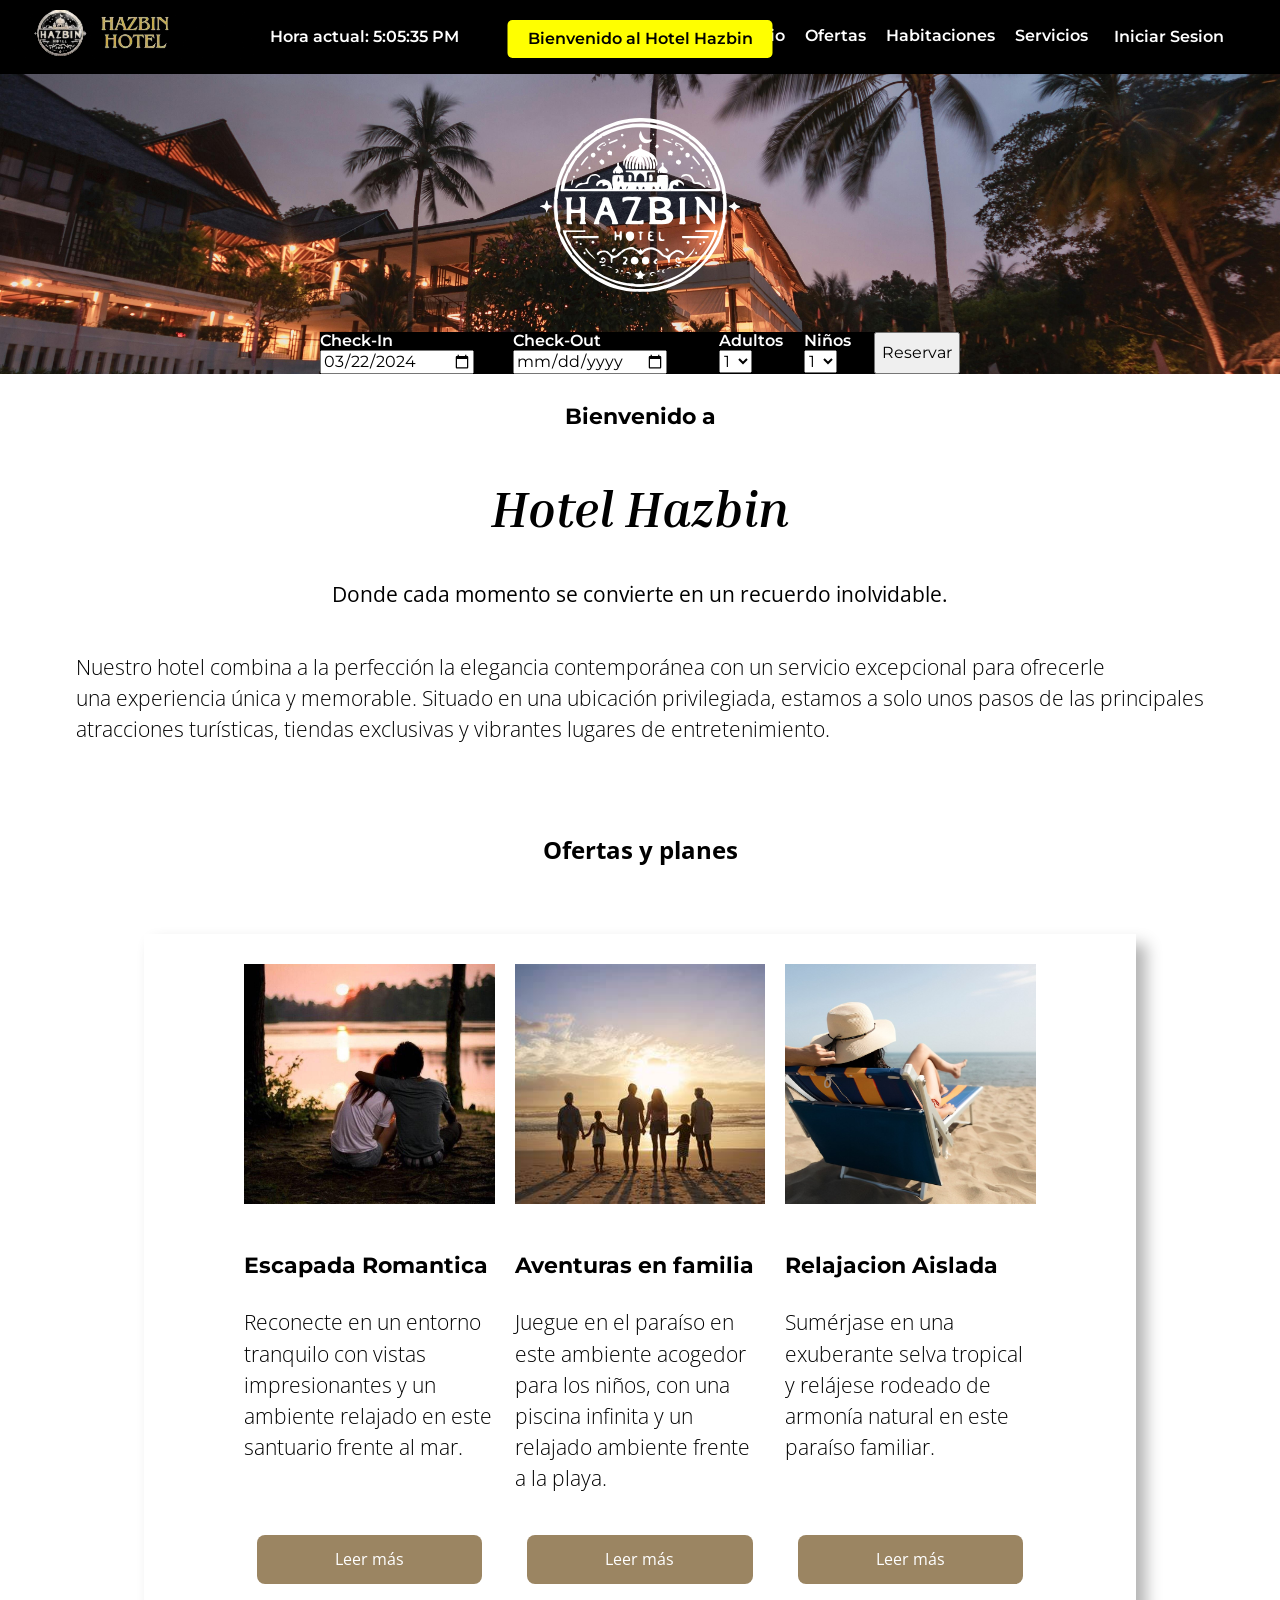
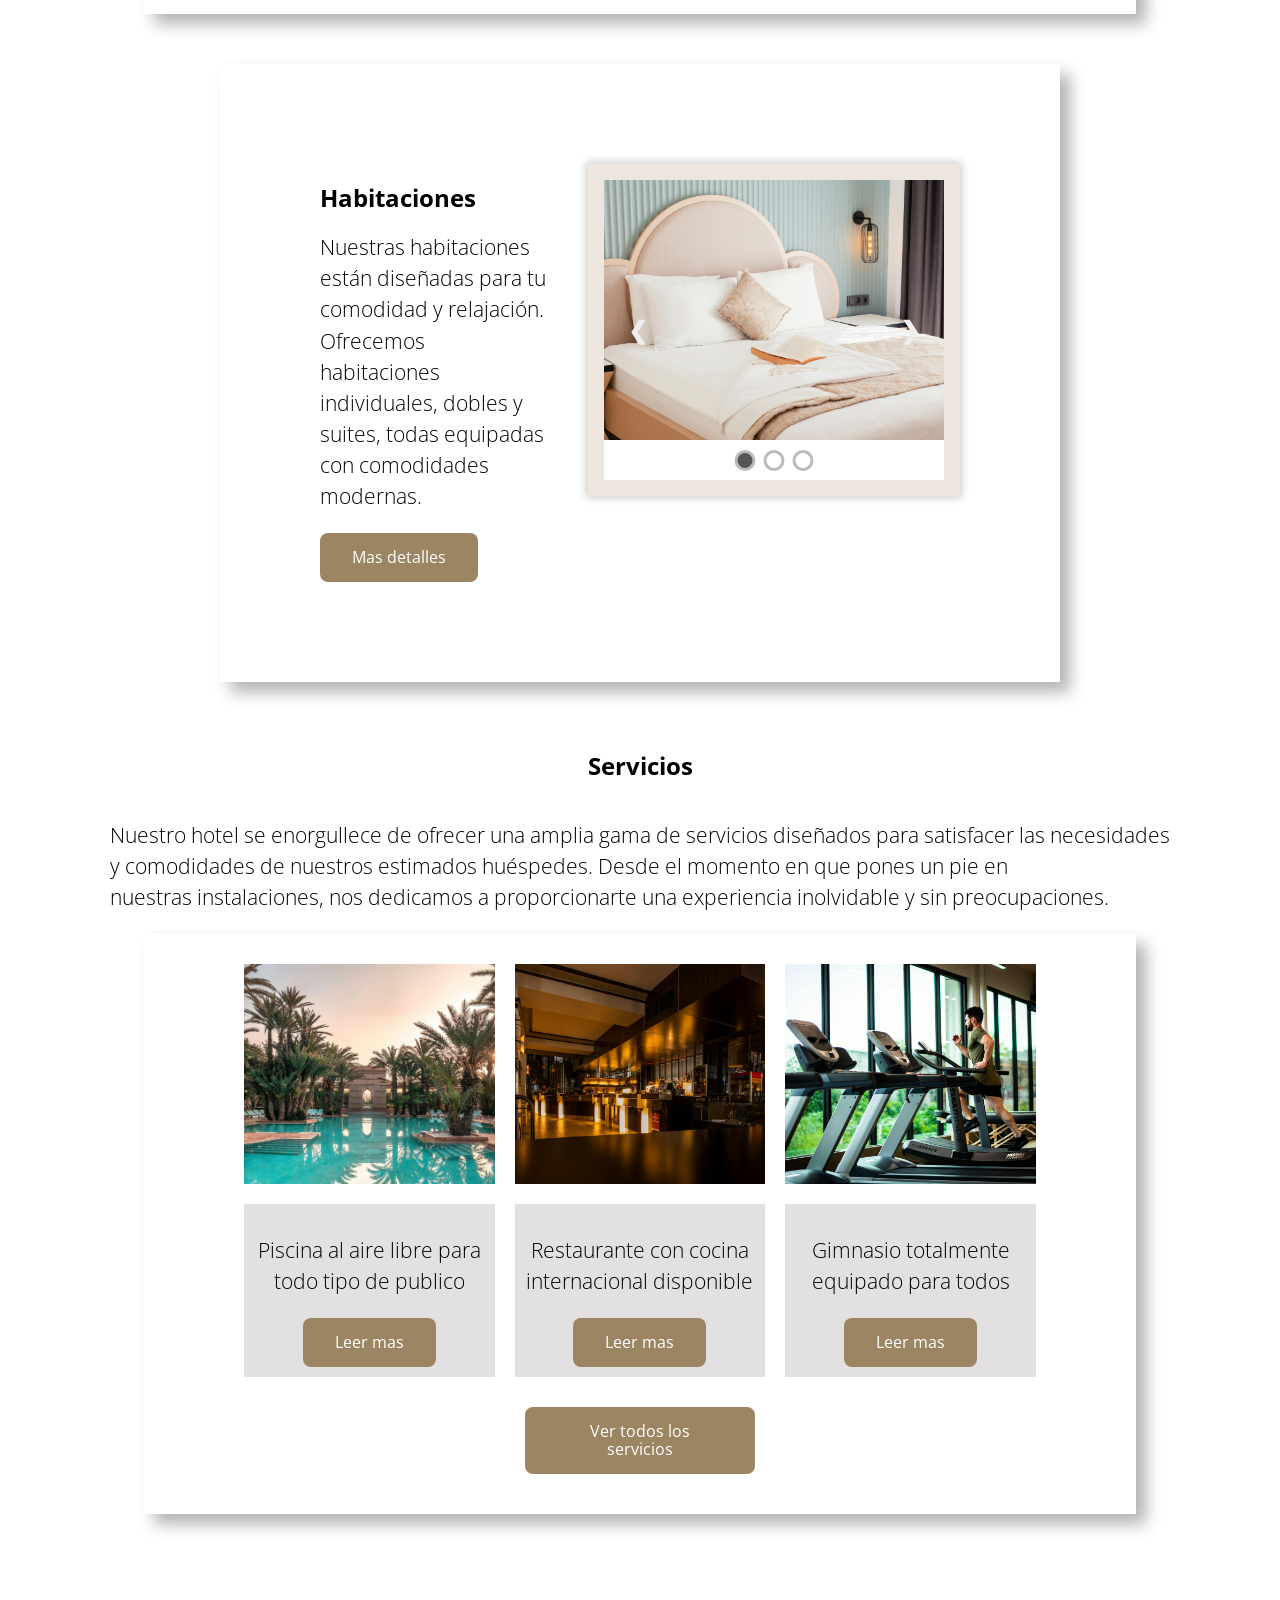
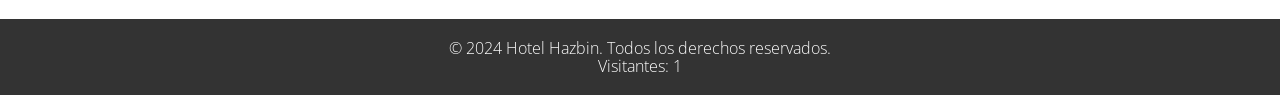
<file: index.html>
<!DOCTYPE html>
<html lang="en">
<head>
    <meta charset="UTF-8">
    <meta name="viewport" content="width=device-width, initial-scale=1.0">
    <title>Hazbin Hotel</title>

    <!-- Fuente Montserrat -->
    <link rel="preconnect" href="https://fonts.googleapis.com">
    <link rel="preconnect" href="https://fonts.gstatic.com" crossorigin>
    <link href="https://fonts.googleapis.com/css2?family=Montserrat:ital,wght@0,100..900;1,100..900&display=swap" rel="stylesheet">

    <!-- Fuente Open Sans -->
    <link rel="preconnect" href="https://fonts.googleapis.com">
    <link rel="preconnect" href="https://fonts.gstatic.com" crossorigin>
    <link href="https://fonts.googleapis.com/css2?family=Montserrat:ital,wght@0,100..900;1,100..900&family=Open+Sans:ital,wght@0,300..800;1,300..800&display=swap" rel="stylesheet">

    <!-- Fuente Inria -->
    <link rel="preconnect" href="https://fonts.googleapis.com">
    <link rel="preconnect" href="https://fonts.gstatic.com" crossorigin>
    <link href="https://fonts.googleapis.com/css2?family=Inria+Serif:ital,wght@0,300;0,400;0,700;1,300;1,400;1,700&display=swap" rel="stylesheet">

    <link rel="stylesheet" href="https://cdnjs.cloudflare.com/ajax/libs/font-awesome/6.4.0/css/all.min.css" integrity="sha512-iecdLmaskl7CVkqkXNQ/ZH/XLlvWZOJyj7Yy7tcenmpD1ypASozpmT/E0iPtmFIB46ZmdtAc9eNBvH0H/ZpiBw==" crossorigin="anonymous" referrerpolicy="no-referrer" />

    <!-- Normalize -->
    <link rel="preload" href="css/normalize.css" as="style">
    <link rel="stylesheet" href="css/normalize.css">

    <!-- Estilos -->
    <link rel="preload" href="css/estilosV2.css" as="style">
    <link href="css/estilosV2.css" rel="stylesheet">
    <link rel="icon" href="./img/logo.svg">

    <!-- Añade el CSS para la ruleta -->
</head>
<body>
    <header id="inicio">
            <div id="logo">
                <img src="img/HAZBIN HOTEL.png">
            </div>
            <div id="hora"></div>
            <div id="letrero">
                Bienvenido al Hotel Hazbin
            </div>
            <nav>
                <a href="#inicio">Inicio</a>
                <a href="#planesOfertas">Ofertas</a>
                <a href="#habitaciones">Habitaciones</a>
                <a href="#servicios">Servicios</a>
                <input type="button" value="Iniciar Sesion" onclick="window.location.href='login.html'" style="cursor: pointer;"/>
            </nav>
    </header>
    <main>
        <!-- IMAGEN DE BIENVENIDA AL HOTEL-->
        <div class="contenedorImagenInicio">
            <img src="img/logo.svg" class="logoImagenInicio">
            <form action="php/fecha.php">
                <div>
                    <label> Check-In</label>
                    <input type="date" name="FechaEntrada" id="idFechaEntrada" value="2024-03-22">
                </div>
                <div>
                    <label> Check-Out</label>
                    <input type="date" name="FechaSalida" id="idFechaSalida">
                </div>
                <div>
                    <label for="idNumAdultos">Adultos</label>
                    <select name="Adultos" id="idNumAdultos">
                    <option value="1" selected>1</option> 
                    <option value="2">2</option>
                    <option value="3">3</option>
                    <option value="4">4</option>
                    <option value="5">5</option>
                    </select>
                </div>
                <div>
                    <label for="idNumNiños">Niños</label>
                    <select name="Niños" id="idNumNiños">
                    <option value="0">0</option>
                    <option value="1" selected>1</option> 
                    <option value="2">2</option>
                    <option value="3">3</option>
                    <option value="4">4</option>
                    <option value="5">5</option>
                    <option value="6">6</option>
                    </select>
                </div>
                <input id="btnReserva" type="button" name="Reservar" id="idReservar" value="Reservar" onclick="window.location.href='registro.html'">
            </form>
        </div>
        
        <div class="contenedorGeneral">
        <!-- MENSAJE DE BIENVENIDA (INSERTAR JAVASCRIPT DESPUES)-->
        <section class="contenedor">
            <h4>Bienvenido a</h4>
            <h3>Hotel Hazbin</h3>
            <p><b>
                Donde cada momento se convierte en un recuerdo inolvidable.
            </b></p>
            <p>
                Nuestro hotel combina a la perfección la elegancia contemporánea con un servicio excepcional para ofrecerle<br> una experiencia única y memorable. 
                Situado en una ubicación privilegiada, estamos a solo unos pasos de las principales<br> atracciones turísticas, tiendas exclusivas y vibrantes
                lugares de entretenimiento.
            </p>
        </section>

        <!-- SECCION DE OFERTAS -->
        <h2 id="titleOferta">Ofertas y planes</h2>
        <section id="planesOfertas">
            <div class="contenedor3">
                <div class="card" style="background-image: url('./img/escapadaRomantica.jpg')"></div>
                <div class="card" style="background-image: url('./img/familia.jpg')"></div>
                <div class="card" style="background-image: url('./img/Relajacion.jpg')"></div>
                <div>
                    <h4>Escapada Romantica</h4>
                    <p>Reconecte en un entorno tranquilo con vistas impresionantes y un ambiente relajado en este santuario frente al mar.</p>
                </div>
                <div>
                    <h4>Aventuras en familia</h4>
                    <p>Juegue en el paraíso en este ambiente acogedor para los niños, con una piscina infinita y un relajado ambiente frente a la playa.</p>
                </div>
                <div>
                    <h4 >Relajacion Aislada</h4>
                    <p>Sumérjase en una exuberante selva tropical y relájese rodeado de armonía natural en este paraíso familiar.</p>
                </div>
                <button id="b1" class="boton">Leer más</button>
                <button id="b2" class="boton">Leer más</button>
                <button id="b3" class="boton">Leer más</button>
            </div> 
        </section>

        <section id="habitaciones" class="contenedor2">
            <div>
                <h2>Habitaciones</h2>
                <p>Nuestras habitaciones están diseñadas para tu comodidad y relajación. Ofrecemos habitaciones individuales, dobles y suites, todas equipadas con comodidades modernas.</p>
                <button class="boton">Mas detalles</button>
            </div>
            <div id="slider">
                <div class="slide-container">
                    <div class="slides">
                        <img src="img/habitacion1.jpg" class="active"/>
                        <img src="img/habitacion2.jpg"/>
                        <img src="img/habitacion3.jpeg"/>
                    </div>
                    <div class="buttons">
                        <span class="next">&#10095;</span>
                        <span class="prev">&#10094;</span>
                    </div>
                    <div class="dotsContainer">
                        <div class="dot active" attr='0' onclick="switchImage(this)"></div>
                        <div class="dot" attr='1' onclick="switchImage(this)"></div>
                        <div class="dot" attr='2' onclick="switchImage(this)"></div>
                    </div>
                </div>       
            </div>
        </section>

        <!-- SECCION DE SERVICIOS -->
        <section id="servicios">
            <h2>Servicios</h2>
            <p>Nuestro hotel se enorgullece de ofrecer una amplia gama de servicios diseñados para satisfacer las necesidades<br>
            y comodidades de nuestros estimados huéspedes. Desde el momento en que pones un pie en<br>
            nuestras instalaciones, nos dedicamos a proporcionarte una experiencia inolvidable y sin preocupaciones.</p>
            <div class="contenedor3">
                <div class="card" style="background-image: url('./img/piscina.jpg')"></div>
                <div class="card" style="background-image: url('./img/restaurante.jpg')"></div>
                <div class="card" style="background-image: url('./img/gym.jpg')"></div>
                <div>
                    <p>Piscina al aire libre para todo tipo de publico</p>
                    <button class="boton">Leer mas</button>
                </div>
                <div>
                    <p>Restaurante con cocina internacional disponible</p>
                    <button class="boton">Leer mas</button>
                </div>
                <div>
                    <p>Gimnasio totalmente equipado para todos</p>
                    <button class="boton">Leer mas</button>
                </div>
                <div></div>
                <div>
                    <button class="boton">Ver todos los servicios</button>
                </div>
            </div>
        </section>

        <br><br><br>
        </div> <!-- div contenedor general -->
    </main>
    <footer>
        &copy; 2024 Hotel Hazbin. Todos los derechos reservados.
    </footer>
    <script src="js/tiempo.js"></script>
    <script src="js/imagenSlider.js"></script>
    
    <script src="js/letrero.js"></script>
    <script src="js/contadorVisitantes.js"></script>
</body>
</html>
</file>
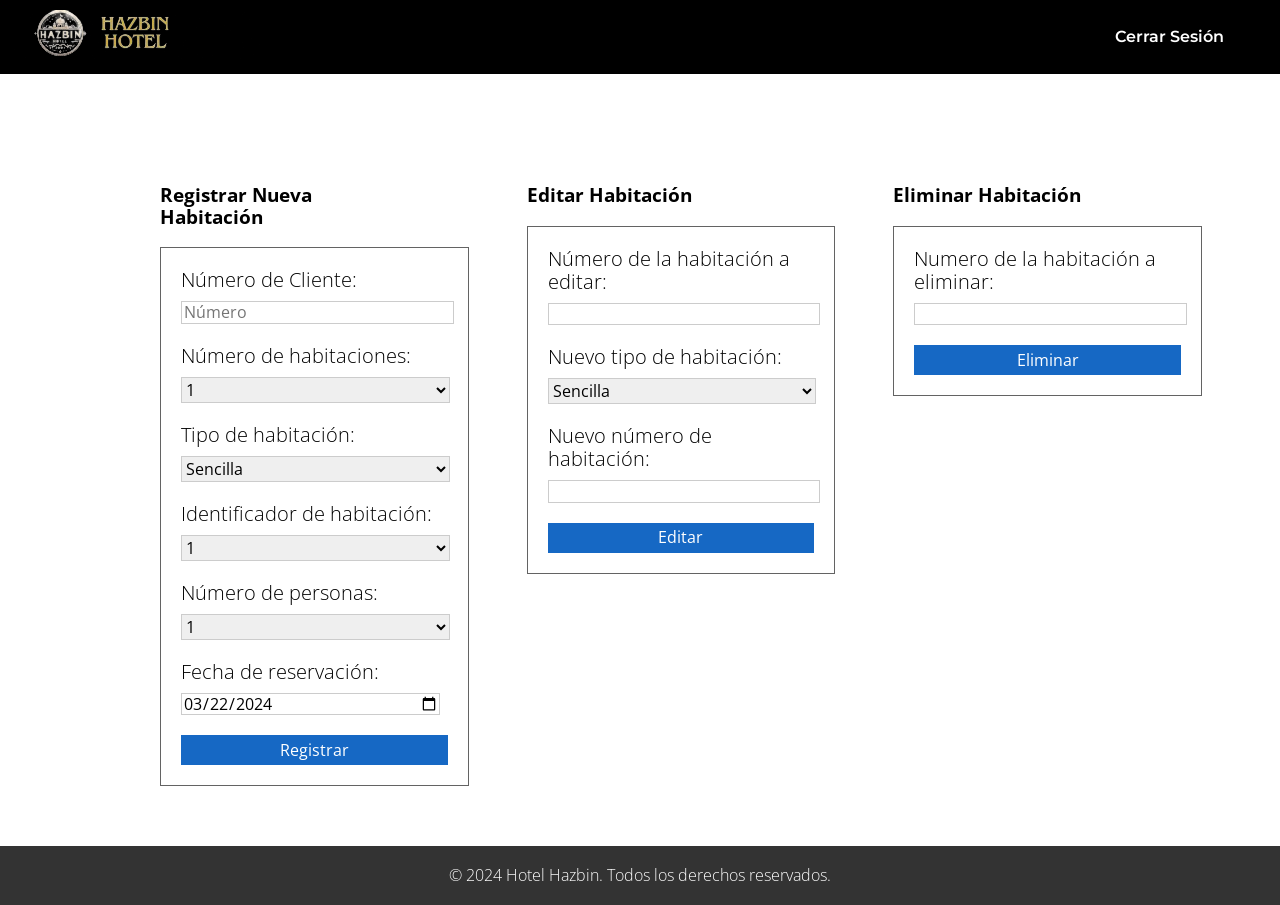
<file: admin.html>
<!DOCTYPE html>
<html lang="en">
<head>
    <meta charset="UTF-8">
    <meta name="viewport" content="width=device-width, initial-scale=1.0">
    <title>Administrar Habitaciones</title>

    <!-- Fuente Montserrat -->
    <link rel="preconnect" href="https://fonts.googleapis.com">
    <link rel="preconnect" href="https://fonts.gstatic.com" crossorigin>
    <link href="https://fonts.googleapis.com/css2?family=Montserrat:ital,wght@0,100..900;1,100..900&display=swap" rel="stylesheet">
    
    <!-- Fuente Open Sans -->
    <link rel="preconnect" href="https://fonts.googleapis.com">
    <link rel="preconnect" href="https://fonts.gstatic.com" crossorigin>
    <link href="https://fonts.googleapis.com/css2?family=Montserrat:ital,wght@0,100..900;1,100..900&family=Open+Sans:ital,wght@0,300..800;1,300..800&display=swap" rel="stylesheet">
    
    <!-- Fuente Inria -->
    <link rel="preconnect" href="https://fonts.googleapis.com">
    <link rel="preconnect" href="https://fonts.gstatic.com" crossorigin>
    <link href="https://fonts.googleapis.com/css2?family=Inria+Serif:ital,wght@0,300;0,400;0,700;1,300;1,400;1,700&display=swap" rel="stylesheet">

    <!-- Normalize -->
    <link rel="preload" href="css/normalize.css" as="style">
    <link rel="stylesheet" href="css/normalize.css">

    <!-- Estilos -->
    <link rel="preload" href="css/administrador.css" as="style">
    <link href="css/administrador.css" rel="stylesheet">

</head>
<body>
    <header id="inicio">
        <div id="logo">
            <img src="img/HAZBIN HOTEL.png">
        </div>
        <div id="hora"></div>
        <nav>
            <input type="button" value="Cerrar Sesión" onclick="window.location.href='index.html'" style="cursor: pointer;"/>
        </nav>
    </header>

    <!-- Formulario para registrar una nueva habitación -->
<div class="contenedorTripleAdmin">
    <section>
        <div>
            <h3>Registrar Nueva Habitación</h3>
            <form action="php/registro.php" class="form-admin" method="post">
                <!-- NUMERO DE CLIENTE -->
                <div>
                    <label for="id_cliente">Número de Cliente:</label>
                    <input type="text" id="id_cliente" name="id_cliente" placeholder="Número">
                </div>

                <!-- NUMERO DE HABITACIONES -->
                <div>
                    <label for="numero_habitaciones">Número de habitaciones:</label>
                    <select id="numero_habitaciones" name="numero_habitaciones">
                        <option value="1">1</option>
                        <option value="2">2</option>
                        <option value="3">3</option>
                        <option value="4">4</option>
                        <option value="5">5</option>
                    </select>
                </div>

                <!-- TIPO DE HABITACION -->
                <div>
                    <label for="tipo_habitacion">Tipo de habitación:</label>
                    <select id="tipo_habitacion" name="tipo_habitacion">
                        <option value="Sencilla">Sencilla</option>
                        <option value="Doble">Doble</option>
                        <option value="Suite">Suite</option>
                    </select>
                </div>

                <!-- IDENTIFICADOR DE HABITACION -->
                <div>
                    <label for="identificador_habitacion">Identificador de habitación:</label>
                    <select id="identificador_habitacion" name="identificador_habitacion">
                        <option value="1">1</option>
                        <option value="2">2</option>
                        <option value="3">3</option>
                        <option value="4">4</option>
                        <option value="5">5</option>
                    </select>
                </div>

                <!-- NUMERO DE PERSONAS -->
                <div>
                    <label for="numero_personas">Número de personas:</label>
                    <select id="numero_personas" name="numero_personas">
                        <option value="1">1</option>
                        <option value="2">2</option>
                        <option value="3">3</option>
                        <option value="4">4</option>
                        <option value="5">5</option>
                        <option value="6">6</option>
                        <option value="7">7</option>
                        <option value="8">8</option>
                    </select>
                </div>

                <!-- FECHA DE RESERVACION -->
                <div>
                    <label for="fecha_reservacion">Fecha de reservación:</label>
                    <input type="date" id="fecha_reservacion" name="fecha_reservacion" value="2024-03-22">
                </div>

                <!-- BOTON RESERVAR -->
                <div>
                    <button id="id_button" type="submit">Registrar</button>
                </div>
            </form>
        </div>
    </section>


            <!-- Formulario para editar una habitación existente -->
<section id="editarHabitacion">
    <h3>Editar Habitación</h3>
    <form action="php/editarhab.php" class="form-admin" method="post">
        <!-- NUMERO DE LA HABITACIÓN A EDITAR -->
        <div>
            <label for="id_editar">Número de la habitación a editar:</label>
            <input type="text" id="id_editar" name="id_editar">
        </div>

        <!-- NUEVO TIPO DE HABITACIÓN -->
        <div>
            <label for="nuevo_tipo">Nuevo tipo de habitación:</label>
            <select id="nuevo_tipo" name="nuevo_tipo">
                <option value="Sencilla">Sencilla</option>
                <option value="Doble">Doble</option>
            </select>
        </div>

        <!-- NUEVO NÚMERO DE HABITACIÓN -->
        <div>
            <label for="nuevo_numero">Nuevo número de habitación:</label>
            <input type="text" id="nuevo_numero" name="nuevo_numero">
        </div>

        <!-- BOTÓN EDITAR -->
        <div>
            <button type="submit">Editar</button> 
        </div>
    </form>
</section>

            <!-- Formulario para eliminar una habitación -->
            
            <section id="eliminarHabitacion">
                <h3>Eliminar Habitación</h3>
                <form action="php/eliminarhab.php" class="form-admin" method="post">
                    <label for="id_eliminar">Numero de la habitación a eliminar:</label>
                        <input type="text" name="id_eliminar" id="id_eliminar">
                    <button type="submit">Eliminar</button>
                </form> 
            </section>
    </div>
    <footer>
        &copy; 2024 Hotel Hazbin. Todos los derechos reservados.
    </footer>

    
</body>
</html>
</file>
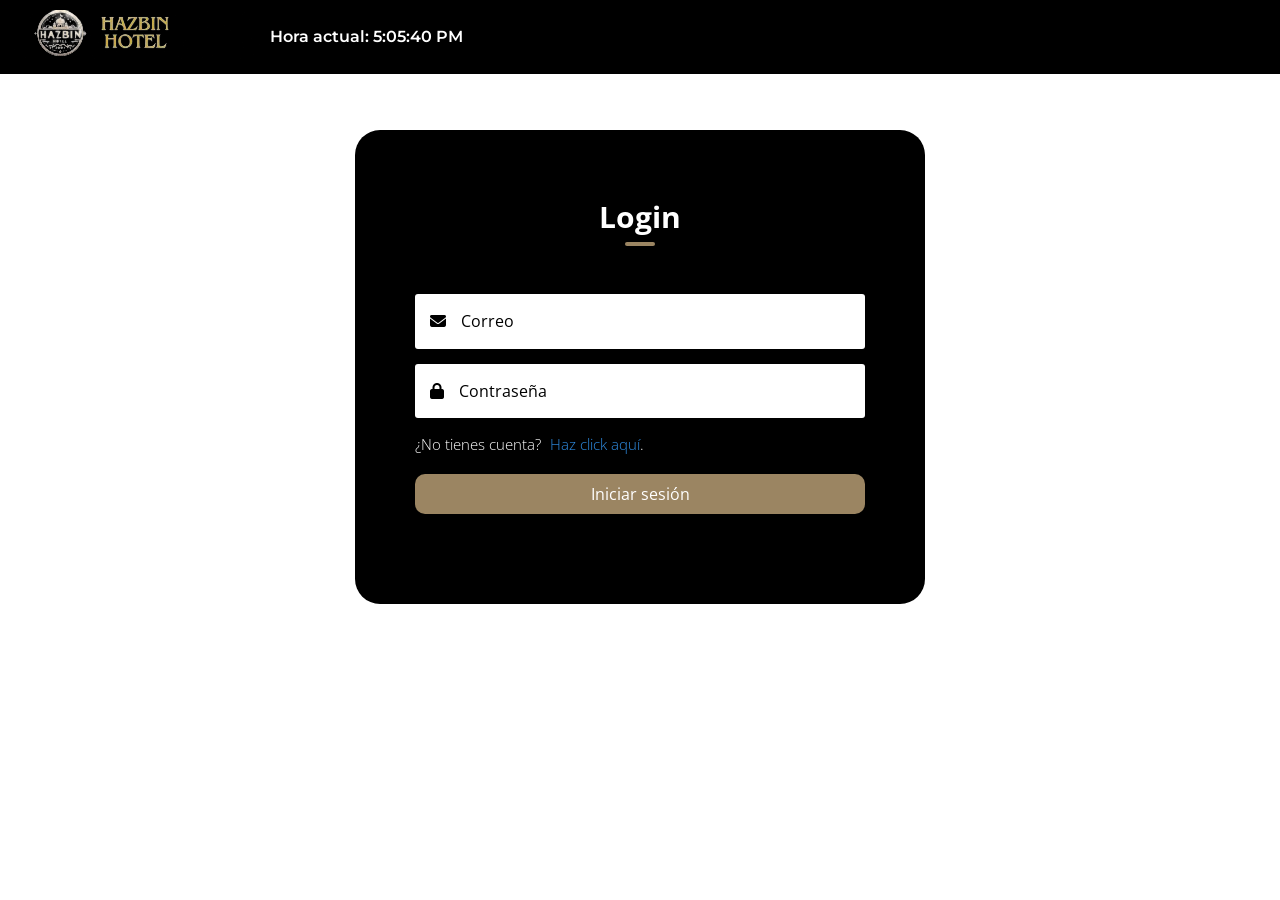
<file: login.html>
<!DOCTYPE html>
<html lang="en">
<head>
    <meta charset="UTF-8">
    <meta name="viewport" content="width=device-width, initial-scale=1.0">
    <title>Login</title>

    <!-- Fuente Montserrat -->
    <link rel="preconnect" href="https://fonts.googleapis.com">
    <link rel="preconnect" href="https://fonts.gstatic.com" crossorigin>
    <link href="https://fonts.googleapis.com/css2?family=Montserrat:ital,wght@0,100..900;1,100..900&display=swap" rel="stylesheet">

    <!-- Fuente Open Sans -->
    <link rel="preconnect" href="https://fonts.googleapis.com">
    <link rel="preconnect" href="https://fonts.gstatic.com" crossorigin>
    <link href="https://fonts.googleapis.com/css2?family=Montserrat:ital,wght@0,100..900;1,100..900&family=Open+Sans:ital,wght@0,300..800;1,300..800&display=swap" rel="stylesheet">

    <!-- Fuente Inria -->
    <link rel="preconnect" href="https://fonts.googleapis.com">
    <link rel="preconnect" href="https://fonts.gstatic.com" crossorigin>
    <link href="https://fonts.googleapis.com/css2?family=Inria+Serif:ital,wght@0,300;0,400;0,700;1,300;1,400;1,700&display=swap" rel="stylesheet">

    <link rel="stylesheet" href="https://cdnjs.cloudflare.com/ajax/libs/font-awesome/6.4.0/css/all.min.css" integrity="sha512-iecdLmaskl7CVkqkXNQ/ZH/XLlvWZOJyj7Yy7tcenmpD1ypASozpmT/E0iPtmFIB46ZmdtAc9eNBvH0H/ZpiBw==" crossorigin="anonymous" referrerpolicy="no-referrer" />

    <!-- Normalize -->
    <link rel="preload" href="css/normalize.css" as="style">
    <link rel="stylesheet" href="css/normalize.css">

    <!-- Estilos -->
    <link rel="preload" href="css/estilosV2.css" as="style">
    <link href="css/estilosV2.css" rel="stylesheet">
    <link rel="icon" href="./img/logo.svg">
</head>
<body>
    <header id="inicio">
        <div id="logo">
            <img src="img/HAZBIN HOTEL.png">
        </div>
        <div id="hora"></div>
    </header>

    <br><br><br>
    <!-- SECCION DE LOGIN -->
    <section id="login">
        <div class="form-content">
            <h1 id="title">Login</h1>
            <form id="loginForm" action="php/login.php" method="post">
                <div class="input-group" style="margin-bottom: -70px;">
                    <!-- EMAIL -->
                    <div class="input-field">
                        <i class="fa-solid fa-envelope"></i>
                        <input id="email" name="correo" type="email" placeholder="Correo">
                    </div>
                    <!-- CONTRASEÑA -->
                    <div class="input-field">
                        <i class="fa-solid fa-lock"></i>
                        <input id="contraseña" name="contraseña" type="password" placeholder="Contraseña">
                    </div>
                    <p id="pRegistro">¿No tienes cuenta? <a id="aRegistro" href="registro.html">Haz click aquí</a>.</p>
                </div> 
                <div class="btn-field">
                    <button name="login" type="submit">Iniciar sesión</button>
                </div>
                <p class="warnings" id="warnings"></p>
            </form>
        </div>            
    </section>
    <br><br><br>
    <script src="js/validacionLogin.js"></script>
    <script src="js/tiempo.js"></script>
</body>
</html>
</file>
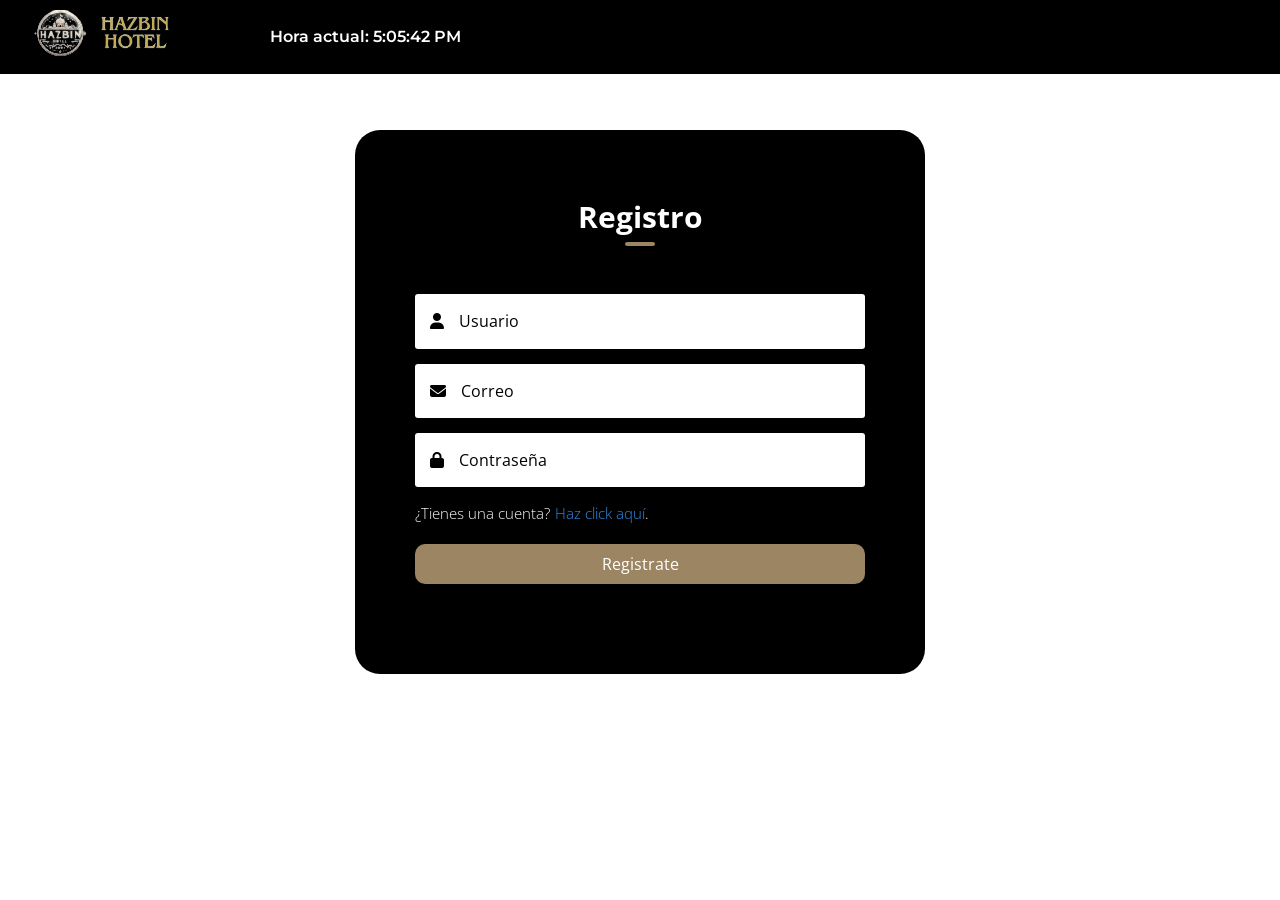
<file: registro.html>
<!DOCTYPE html>
<html lang="en">
<head>
    <meta charset="UTF-8">
    <meta name="viewport" content="width=device-width, initial-scale=1.0">
    <title>Registro</title>

    <!-- Fuente Montserrat -->
    <link rel="preconnect" href="https://fonts.googleapis.com">
    <link rel="preconnect" href="https://fonts.gstatic.com" crossorigin>
    <link href="https://fonts.googleapis.com/css2?family=Montserrat:ital,wght@0,100..900;1,100..900&display=swap" rel="stylesheet">

    <!-- Fuente Open Sans -->
    <link rel="preconnect" href="https://fonts.googleapis.com">
    <link rel="preconnect" href="https://fonts.gstatic.com" crossorigin>
    <link href="https://fonts.googleapis.com/css2?family=Montserrat:ital,wght@0,100..900;1,100..900&family=Open+Sans:ital,wght@0,300..800;1,300..800&display=swap" rel="stylesheet">

    <!-- Fuente Inria -->
    <link rel="preconnect" href="https://fonts.googleapis.com">
    <link rel="preconnect" href="https://fonts.gstatic.com" crossorigin>
    <link href="https://fonts.googleapis.com/css2?family=Inria+Serif:ital,wght@0,300;0,400;0,700;1,300;1,400;1,700&display=swap" rel="stylesheet">

    <link rel="stylesheet" href="https://cdnjs.cloudflare.com/ajax/libs/font-awesome/6.4.0/css/all.min.css" integrity="sha512-iecdLmaskl7CVkqkXNQ/ZH/XLlvWZOJyj7Yy7tcenmpD1ypASozpmT/E0iPtmFIB46ZmdtAc9eNBvH0H/ZpiBw==" crossorigin="anonymous" referrerpolicy="no-referrer" />

    <!-- Normalize -->
    <link rel="preload" href="css/normalize.css" as="style">
    <link rel="stylesheet" href="css/normalize.css">

    <!-- Estilos -->
    <link rel="preload" href="css/estilosV2.css" as="style">
    <link href="css/estilosV2.css" rel="stylesheet">
    <link rel="icon" href="./img/logo.svg">
</head>
<body>
    <header id="inicio">
        <div id="logo">
            <img src="img/HAZBIN HOTEL.png">
        </div>
        <div id="hora"></div>
    </header>

    <br><br><br>
    <!-- SECCION DE LOGIN -->
    <section id="login">
        <div class="form-content">
            <h1 id="title">Registro</h1>
            <form id="loginForm" action="php/registroCliente.php" method="post">
                <div class="input-group">
                    <!-- USUARIO -->
                    <div class="input-field" id="nameInput">
                        <i class="fa-solid fa-user"></i>
                        <input id="usuario" name="usuario" type="text" placeholder="Usuario">
                    </div>
                    <!-- EMAIL -->
                    <div class="input-field">
                        <i class="fa-solid fa-envelope"></i>
                        <input id="email" name="correo" type="email" placeholder="Correo">
                    </div>
                    <!-- CONTRASEÑA -->
                    <div class="input-field">
                        <i class="fa-solid fa-lock"></i>
                        <input id="contraseña" name="contraseña" type="password" placeholder="Contraseña">
                    </div>
                    <!-- <p id="pRegistro">¿Olvidaste tu contraseña? <a id="aRegistro" href="registro.html">Haz click aquí.</a>.</p> -->
                    <p>¿Tienes una cuenta?<a onclick="window.location.href='login.html'" style="cursor: pointer;">Haz click aquí</a>.</p>
                    <!-- BOTON -->
                </div> 
                <div class="btn-field">
                    <button name="registro" type="submit">Registrate</button>
                </div>
                <p class="warnings" id="warnings"></p>
            </form>
        </div>            
    </section>
    <br><br><br>
    <script src="js/validacionReserva.js"></script>
    <script src="js/tiempo.js"></script>
</body>
</html>
</file>
<file: css/estilosV2.css>
/*ELEMENTOS GENERALES*/
:root
{
    --blanco: #ffffff;
    --negro: #000000;
    --primario: #F0E0C7;
    --secundario: #9B8562;
    --terciario: #705935;
    --cuarto: #332207;
}

header
{
    font-family: "Montserrat", sans-serif;
    font-optical-sizing: auto;
    font-weight: 600;
    font-style: normal;
    display: flex;
    width: auto;
    background-color: var(--negro);
    align-items: center;
    gap: 10px;
    padding: 10px;
    justify-content: space-between;
}

body{
    margin: 0;
    background-color:var(--blanco);
    font-family: "Open Sans", sans-serif;
    font-optical-sizing: auto;
    font-weight: 100;
    font-style: normal;
    width: auto;
}

footer{
    background-color: #333;
    color: var(--blanco);
    text-align: center;
    padding: 20px;
}

#letrero
{
    position: fixed;
    top: 20px;
    left: 50%;
    transform: translateX(-50%);
    background-color: yellow;
    color: black;
    padding: 10px 20px;
    border-radius: 5px;
    box-shadow: 0 0 10px rgba(0, 0, 0, 0.1);
    display: none;
    z-index: 1000;
}

/*TIPOGRAFIAS GENERALES*/
h3{
    font-size: 2rem;
    text-align: left;
}

h4{
    font-family: "Montserrat", sans-serif;
    font-size: 22px;
    padding-bottom: 0px;
}

p{
    font-family: "Open Sans", sans-serif;
    font-size: 1.3rem;
    line-height: 1.5;
}

#titulogaleria
{
    margin-bottom: -200px;
    display: flex;
    justify-content: center;
}

/*ELEMENTOS DEL HEADER*/
#hora{
    color: white;
    flex-grow: 2;
}

nav
{
    display: flex;
    gap: 20px;
    color: white;
    padding: 0px 40px;
}

nav input
{
    font-family: "Montserrat", sans-serif;
    font-optical-sizing: auto;
    font-weight: 600;
    font-style: normal;
    border: none;
    background-color: transparent;
    color: white;
}

a {
    text-decoration: none; 
    color: white; 
}

nav a:hover, nav input:hover
{
    background-color: white;
    color: #000000;
    border-radius: 5px;
}

/*FORMULARIO*/
.imagenBienvenida > form
{
    display: flex;
    justify-content: center;
    gap: 40px;
    box-sizing: border-box;
    align-items: baseline;
    color: white;
    font-family: "Open Sans", sans-serif;
    text-align: center;   
    background-color:rgba(0, 0, 0);
    width: auto;
}

/*CONTENEDORES*/
.contenedorGeneral
{
    display: flex;
    flex-direction: column;
    gap: 50px;
}

.contenedor, #servicios, #login, #planesOfertas
{
    width: auto;
	margin: auto;
    background-color: #ffffff;
    padding: 0px 20px;
    display: flex;
    flex-direction: column;
    align-items: center;
    justify-content: center;
}

.contenedor > h3
{
    font-family: "Inria Serif", serif;
    font-weight: 600;
    font-style: italic;
    font-size: 50px;
    line-height: 0px; 
}

.contenedor2
{
    width: 50%;
    position: relative;
	display: grid;
    grid-template-columns: repeat(2, 1fr);
    gap: 40px;
    padding: 100px;
    margin: auto;
    box-shadow: 10px 10px 15px rgba(0, 0, 0, 0.3);
}

.contenedor3
{
    display: grid;
    grid-template-columns: repeat(3,1fr);
    padding: 30px 100px;
    box-sizing: border-box;
    gap: 20px;
    box-shadow: 10px 10px 15px rgba(0, 0, 0, 0.3);
    width: 80%;
}

#titleOferta
{
    display: flex;
    justify-content: center;
}

#servicios > .contenedor3 > div
{
    background-color: rgba(201, 198, 198, 0.541);
    text-align: center;
    padding: 10px;
}

#servicios > .contenedor3 > :nth-child(n+7):nth-child(-n+9)
{
    background-color: white;
}

/*IMAGENES*/

.contenedorImagenInicio
{
    display: flex;
    flex-direction: column;
    width: auto;
    height: 300px;
    position: relative;
    background-image: url(../img/fondo1.jpg);
    background-size: cover;
    background-position: center;
    justify-content: end;
    align-items: center;
}

.contenedorImagenInicio form
{
    display: flex;
    width: 50%;
    font-family: "Montserrat", sans-serif;
    font-optical-sizing: auto;
    font-weight: 600;
    font-style: normal;
    color: var(--blanco);
    background-color: #000000;
}

.logoImagenInicio
{
    width: 200px; 
    height: auto;
    margin-bottom: 40px;
    filter: brightness(0) invert(1);
}

.card
{
    border-radius: 0%;
	min-height: 200px;
	font-weight: bold;
	padding: 20px;
	position: relative;
	overflow: hidden;
	background-size: cover;
	background-position: center center;
}

/*SLIDER*/
.slide-container
{
    position: relative;
    width: 340px;
    height: 300px;
    border: 1pc solid #ede6de;
    box-shadow: 0 0 8px 2px rgba(0, 0, 0, 0.2);
}

.slide-container .slides
{
    width: 100%;
    height: calc(100% - 40px);
    position: relative;
    overflow: hidden;
}

.slide-container .slides img{
    width: 100%;
    height: 100%;
    position: absolute;
    object-fit: cover;
}

.slide-container .slides img:not(.active)
{
    top: 0;
    left: -100%;
}

span.next, span.prev
{
    position: absolute;
    top: 50%;
    transform: translateY(-50%);
    padding: 14px;
    color: #eee;
    font-size: 24px;
    font-weight: bold;
    transition: 0.5s;
    border-radius: 3px;
    user-select: none;
    cursor: pointer;
    z-index: 1;
}

span.next
{
    right: 10px;
}
span.prev
{
    left: 10px;
}

span.next:hover, span.prev:hover
{
    background-color: #ede6d6;
    opacity: 0.8;
    color: #222;
}

.dotsContainer
{
    position: absolute;
    bottom: 5px;
    z-index: 3;
    left: 50%;
    transform: translateX(-50%);
}

.dotsContainer .dot
{
    width: 15px;
    height: 15px;
    margin: 0px 2px;
    border: 3px solid #bbb;
    border-radius: 50%;
    display: inline-block;
    transition: background-color 0.6s ease;
}

.dotsContainer .active
{
    background-color: #555;
}


/*BOTONES*/
.boton
{
    border: none; 
    color: white; 
    padding: 15px 32px; 
    text-align: center; 
    text-decoration: none; 
    font-size: 16px; 
    cursor: pointer; 
    border-radius: 8px; 
    display: inline-block;
    background-color: var(--secundario);
}

.contenedor3 > button
{
    margin: auto;
    width: 90%;
}

.boton:hover
{
    background-color:var(--cuarto); 
    color: white;
}


/*LOGIN/REGISTRO*/
.contenedorLogin
{
    width: 100%;
    height: 70vh;
    background-color: #332207;
    display: flex;
    align-items: center;
    justify-content: center;
}

.form-content
{
    width: 100%;
    max-width: 450px;
    background-color: var(--negro);
    padding: 50px 60px 70px;
    text-align: center;
    border-radius: 25px;
}

.form-content h1
{
    font-size: 30px;
    margin-bottom: 60px;
    color: var(--blanco);
    position: relative;
}

.form-content h1::after
{
    content: '';
    width: 30px;
    height: 4px;
    border-radius: 3px;
    background: var(--secundario);
    position: absolute;
    bottom: -12px;
    left: 50%;
    transform: translate(-50%);
}

.input-field 
{
    background-color: var(--blanco);
    margin: 15px 0;
    border-radius: 3px;
    display: flex;
    align-items: center;
    transition: max-height 0.5s;
    overflow: hidden;
}

.form-content input
{
    width: 100%;
    background: transparent;
    border: 0;
    outline: none;
    padding: 18px 15px;
    color: var(--negro);
}

.form-content input::placeholder
{
    color: var(--negro);
}

.input-field i
{
    margin-left: 15px;
}

.form-content form p
{
    color: var(--blanco);
    text-align: left;
    font-size: 15px;
}

.form-content form p a
{
    color: rgb(47, 141, 228);
    margin-left: 5px;
}

.btn-field
{
    width: 100%;
    display: flex;
    justify-content: center;
}

.btn-field button
{
    flex-basis: 100%;
    font-size: 16px;
    background-color: #9B8562;
    color: #ffffff;
    height: 40px;
    border-radius: 10px;
    border: 0;
    outline: 0;
    cursor: pointer;
    transition: background 1s;
}

.input-group
{
    height: 250px;
}

.btn-field button.disable
{
    background-color: var(--blanco);
    color: var(--negro);
}

.warnings
{
    width: 200px;
    text-align: center;
    margin: auto;
    padding-top: 20px;
    justify-content: center;
}


/* Para tablets (481px - 768px) */
@media only screen and (min-width: 481px) and (max-width: 768px) {
    header {
        flex-direction: column;
        align-items: center;
    }

    nav {
        flex-direction: column;
        gap: 15px;
        padding: 10px 0;
        align-items: center;
    }

    nav a, nav input {
        font-size: 16px;
    }

    .contenedorImagenInicio {
        height: 250px;
    }

    .logoImagenInicio
    {
        display: none;
    }
    
    .contenedorImagenInicio form {
        display: flex;
        flex-direction: column;
        width: 70%;
        gap: 10px;
        background-color: rgba(0, 0, 0, 0.5);
        margin-bottom: 25px;
        padding: 10px;
        border-radius: 5px;
    }

    .contenedorImagenInicio form #btnReserva
    {
        border: none; 
        color: white; 
        padding: 15px 32px; 
        text-align: center; 
        text-decoration: none; 
        font-size: 16px; 
        cursor: pointer; 
        border-radius: 8px; 
        display: inline-block;
        background-color: var(--secundario);
        height: 40px;
    }

    .contenedor, #servicios, #login, #planesOfertas {
        padding: 20px;
    }

    .contenedor2 {
        width: 90%;
        padding: 50px;
        grid-template-columns: 1fr;
    }

    .contenedor3 {
        display: flex;
        flex-direction: column;
    }

    .contenedor3 #b1, #b2
    {
        display: none;
    }

    .card{
        display: none;
    }

    .slide-container {
        width: 100%;
    }

    .slide-container .slides img {
        height: 250px;
    }
}

@keyframes next1
{
    from{
        left: 0%;
    }to{
        left: -100%;
    }
}

@keyframes next2
{
    from{
        left: 100%;
    }to{
        left: 0%;
    }
}

@keyframes prev1
{
    from{
        left: 0%;
    }to{
        left: 100%;
    }
}

@keyframes prev2
{
    from{
        left: -100%;
    }to{
        left: 0%;
    }
}
</file>
<file: css/administrador.css>
:root{
    --blanco: #ffffff;
    --negro: #000000;
    --primario: #F0E0C7;
    --secundario: #9B8562;
    --terciario: #705935;
    --cuarto: #332207;
}

body{
    margin: 0;
    padding: 0;
    background-color:var(--blanco);
    font-family: "Open Sans", sans-serif;
    font-optical-sizing: auto;
    font-weight: 100;
    font-style: normal;
}

header
{
    font-family: "Montserrat", sans-serif;
    font-optical-sizing: auto;
    font-weight: 600;
    font-style: normal;
    display: flex;
    width: auto;
    background-color: var(--negro);
    align-items: center;
    gap: 10px;
    padding: 10px;
}

#hora{
    color: white;
    flex-grow: 2;
}

nav
{
    display: flex;
    gap: 20px;
    color: white;
    padding: 0px 40px;
}

nav input
{
    font-family: "Montserrat", sans-serif;
    font-optical-sizing: auto;
    font-weight: 600;
    font-style: normal;
    border: none;
    background-color: transparent;
    color: white;
}

a {
    text-decoration: none; 
    color: white; 
}

nav a:hover, nav input:hover
{
    background-color: white;
    color: #000000;
    border-radius: 5px;
}

section{
    padding: 20px;
    margin: 20px;
    background-color: var(--blanco);
    border-radius: 10px;
}

footer{
    background-color: #333;
    color: var(--blanco);
    text-align: center;
    padding: 20px;
}

/*Contenedor ADMIN*/

.contenedorHeader{
    display: flex;
    justify-content: space-between;
}

.imgHeader{
    width: 12%; 
    height: 12%; 
    text-align: center;
}

.contenedorTripleAdmin{
	display: grid;
    position: relative;
    grid-template-columns: repeat(3, 1fr);
    gap: 20px;
    padding: 100px;
    box-sizing: border-box;
    padding-top: 0;
    padding-bottom: 0;
}

.contenedorTripleAdmin h3{
    margin-top: 70px;
    margin-left: 20px;
}

.form-admin{
    width: 100%;
    border: 1px solid #636363;
    margin: 20px;
    padding: 20px;
}

.form-admin label{
    font-family: "Open Sans", sans-serif;
    color: #000000;
    font-size: 20px;
    display: block;
    width: 100%;
    margin-bottom: 10px;
}

.form-admin input, select{
    margin-bottom: 20px;
    width: 100%;
    box-sizing: content-box;
    border: 1px solid #ccc;
}

.form-admin input[type="date"]{
    width: 96%;
}

.form-admin button{
    height: 30px;
    width: 100%;
    margin-bottom: 0;
    background: #1668C4;
    color: #fff;
    border: none;
}

.form-admin button:hover{
    background: #0c396d;
    cursor: pointer;
}
</file>
